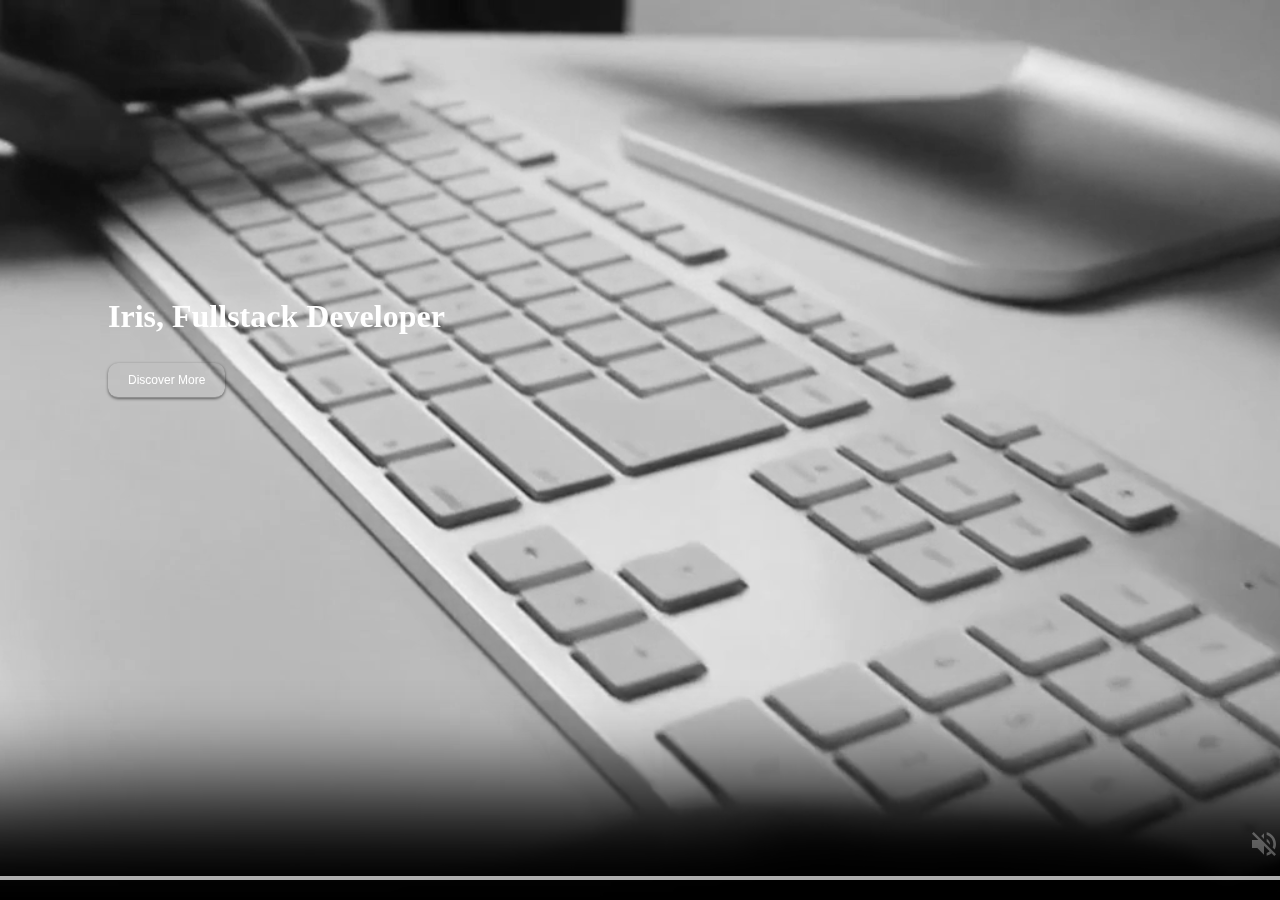
<file: frontPage.html>
<!DOCTYPE html>
<html lang="en">
<head>
    <meta charset="UTF-8">
    <meta http-equiv="X-UA-Compatible" content="IE=edge">
    <meta name="viewport" content="width=device-width, initial-scale=1.0">
    <title>Front Page</title>
    <link rel="stylesheet" href="./frontPage.css">
</head>
<body>
  <section id="frontPage" class="parallax-section">
    <div class="overlay"></div>
    <div class="container">
         <div class="row">

              <div class="col-md-8 col-sm-12">
                   <div class="front__text">
                        <h1 class="front__topic">Iris, Fullstack Developer</h1>
                        <ul class="front__button">
                             <a href="./Index.html" ></span>Discover More</span></a>
                        </ul>
                   </div>
              </div>

         </div>
    </div>
    <!-- Video -->
    <video controls autoplay loop muted>
         <source src="videos/video.mp4" type="video/mp4">
         Your browser does not support the video tag.
    </video>
</section>
</body>
</html>
</file>
<file: frontPage.css>
.frontpage {
    display: -webkit-box;
    display: -webkit-flex;
    display: -ms-flexbox;
    display: flex;
    -webkit-box-align: center;
    -webkit-align-items: center;
    -ms-flex-align: center;
    align-items: center;
    position: relative;
    padding-top: 10em;
  }
  
.front__topic {
    margin-top:300px;
    margin-left:100px;
    color: #ffffff;
    font-size: 100;
    line-height: 1em;
  }
  

video {
    position: fixed;
    top: 50%;
    left: 50%;
    min-width: 100%;
    min-height: 100%;
    width: auto;
    height: auto;
    z-index: -100;
    transform: translateX(-50%) translateY(-50%);
    background-size: cover;
    transition: 1s opacity;
  }

  a{
     text-decoration: none;
     color:white;
   }
    .front__button{
        left:90px;
        padding:10px 20px;
        text-decoration: none;
        display: inline-block;
        -moz-border-radius: 10px;
        -webkit-border-radius: 10px;
        border-radius: 10px;
        -moz-box-shadow: 0 1px 3px rgba(0,0,0,0.5);
        -webkit-box-shadow: 0 1px 3px rgba(0,0,0,0.5);
        box-shadow: 0 1px 3px rgba(0,0,0,0.5);
        border-bottom: 1px solid rgba(0,0,0,0.25);
        font-family: "Lucida Grande",Lucida,Verdana,sans-serif;
        outline:none;
        position:relative;
        font-size: 12px;
        margin:10px;
        background:transparent repeat-x top left;
        white-space:nowrap;
    }
    .button:hover{
        background-color: #777;
    }
    .button:active{
        top: 1px;
        left:1px;
    }
</file>
